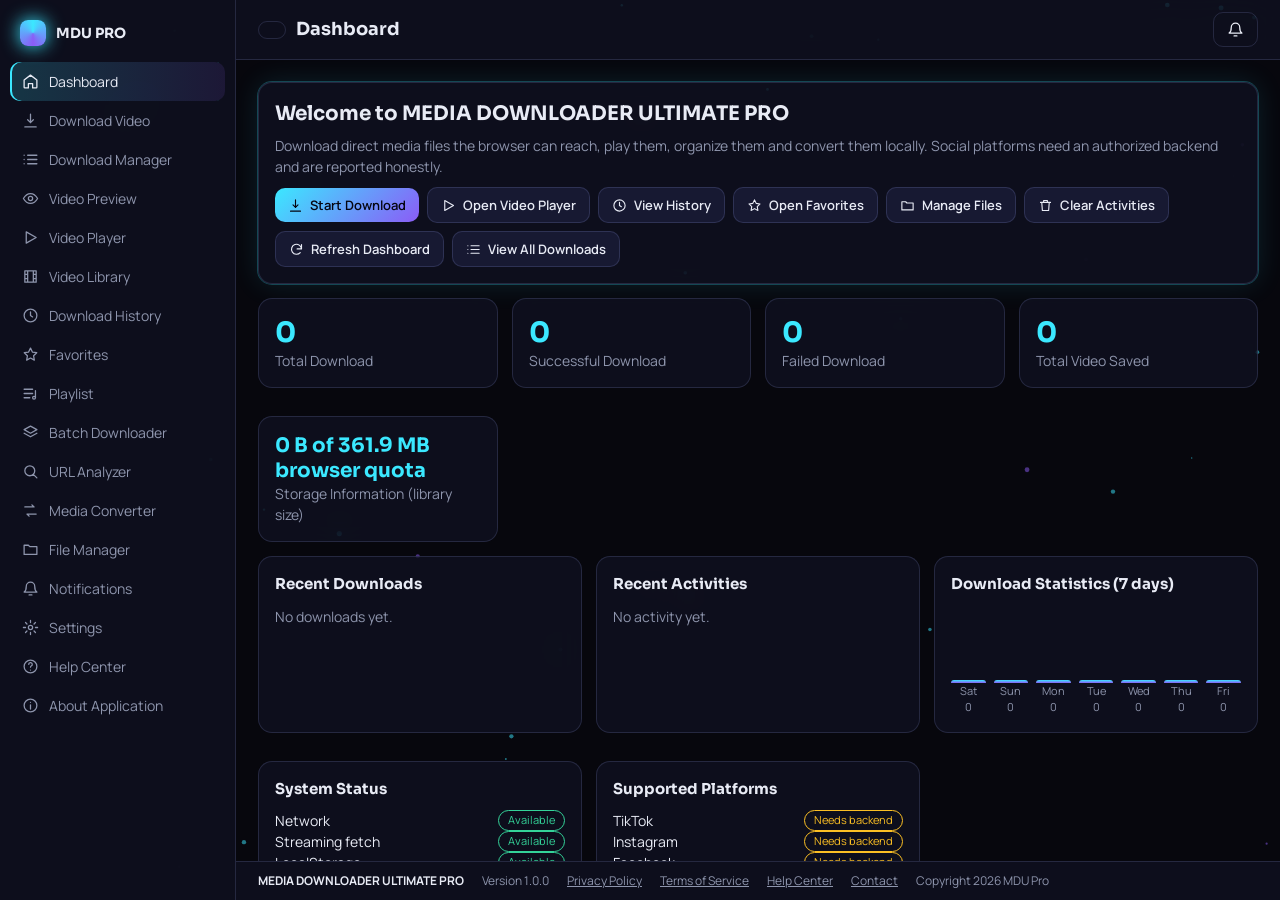
<file: index.html>
<!DOCTYPE html>
<html lang="id" data-theme="dark">
<head>
<meta charset="UTF-8">
<meta name="viewport" content="width=device-width, initial-scale=1, viewport-fit=cover">
<title>MEDIA DOWNLOADER ULTIMATE PRO</title>
<link rel="preconnect" href="https://fonts.googleapis.com">
<link href="https://fonts.googleapis.com/css2?family=Sora:wght@400;600;700&family=Manrope:wght@400;500;700&display=swap" rel="stylesheet">
<link rel="stylesheet" href="style.css">
</head>
<body>
<div id="loader"><div class="ring"></div><b>MEDIA DOWNLOADER ULTIMATE PRO</b></div>
<canvas id="bg" aria-hidden="true"></canvas>
<div class="app">
  <aside id="side"><div class="brand"><span class="logo"></span><b>MDU PRO</b></div><nav id="nav"></nav></aside>
  <div class="col">
    <header><button class="btn ghost menu" data-act="menu" aria-label="Menu"></button><h1 id="ttl"></h1><div class="sp"></div><button class="btn ghost" data-act="go" data-p="notifications" id="bell" aria-label="Notifications"></button></header>
    <main id="main"></main>
    <footer><b>MEDIA DOWNLOADER ULTIMATE PRO</b><span>Version 1.0.0</span><a href="#/about" data-act="legal" data-k="privacy">Privacy Policy</a><a href="#/about" data-act="legal" data-k="terms">Terms of Service</a><a href="#/help">Help Center</a><a href="#/about" data-act="legal" data-k="contact">Contact</a><span>Copyright 2026 MDU Pro</span></footer>
  </div>
</div>
<div id="modal" hidden></div><div id="toasts"></div><input type="file" id="file" hidden>
<script src="script.js"></script>
</body>
</html>
</file>
<file: style.css>
:root{--bg:#07070d;--tx:#e8ebf5;--mu:#8e95ad;--ac:#3be8ff;--vi:#8b5cf6;--gl:rgba(20,22,40,.58);--bd:rgba(160,175,255,.16);--ok:#34d399;--er:#fb7185;--wa:#fbbf24;--r:14px}
[data-theme=light]{--bg:#eef0f8;--tx:#14162a;--mu:#5a617a;--gl:rgba(255,255,255,.7);--bd:rgba(40,50,120,.15)}
*{box-sizing:border-box;margin:0}
html,body{height:100%}
body{background:var(--bg);color:var(--tx);font:400 14px/1.5 Manrope,system-ui,sans-serif;padding-top:env(safe-area-inset-top);overflow:hidden}
h1,h2,h3,.brand b{font-family:Sora,system-ui,sans-serif}
#bg{position:fixed;inset:0;width:100%;height:100%;z-index:0}
.app{position:relative;z-index:1;display:flex;height:100%}
.col{flex:1;min-width:0;display:flex;flex-direction:column;height:100%}
aside{width:236px;flex:none;background:var(--gl);backdrop-filter:blur(18px);border-right:1px solid var(--bd);overflow:auto;padding:14px 10px;transition:transform .3s}
.brand{display:flex;gap:10px;align-items:center;padding:6px 10px 16px}
.logo{width:26px;height:26px;border-radius:8px;background:conic-gradient(var(--ac),var(--vi),var(--ac));box-shadow:0 0 18px var(--ac)}
nav a{display:flex;gap:10px;align-items:center;padding:9px 12px;border-radius:10px;color:var(--mu);text-decoration:none;cursor:pointer;position:relative;transition:.2s}
nav a:hover{color:var(--tx);background:rgba(120,130,255,.1)}
nav a.on{color:var(--tx);background:linear-gradient(90deg,rgba(59,232,255,.18),rgba(139,92,246,.12));box-shadow:inset 2px 0 var(--ac)}
nav .bd{margin-left:auto;background:var(--vi);color:#fff;border-radius:99px;font-size:11px;padding:0 7px}
header{display:flex;align-items:center;gap:10px;padding:12px 22px;background:var(--gl);backdrop-filter:blur(18px);border-bottom:1px solid var(--bd)}
header h1{font-size:18px}.sp{flex:1}.menu{display:none}
main{flex:1;overflow:auto;padding:22px;opacity:0}
main.in{opacity:1;animation:pg .35s ease}
@keyframes pg{from{opacity:0;transform:translateY(8px)}}
footer{display:flex;flex-wrap:wrap;gap:6px 18px;padding:10px 22px calc(10px + env(safe-area-inset-bottom));font-size:12px;color:var(--mu);border-top:1px solid var(--bd);background:var(--gl)}
footer a{color:var(--mu)}footer b{color:var(--tx)}
.card{background:var(--gl);backdrop-filter:blur(14px);border:1px solid var(--bd);border-radius:var(--r);padding:16px;margin-bottom:14px;position:relative}
.card.glow{box-shadow:0 0 0 1px rgba(59,232,255,.25),0 0 28px rgba(59,232,255,.12)}
.grid{display:grid;gap:14px;grid-template-columns:repeat(auto-fill,minmax(230px,1fr))}
.g2{display:grid;gap:14px;grid-template-columns:repeat(auto-fit,minmax(300px,1fr))}
.stat b{font:700 28px Sora;color:var(--ac);display:block}.stat span{color:var(--mu)}
h2{font-size:20px;margin-bottom:6px}h3{font-size:15px;margin-bottom:10px}
.mu{color:var(--mu)}.row{display:flex;gap:8px;flex-wrap:wrap;align-items:center}.row.sb{justify-content:space-between}
.btn{display:inline-flex;gap:7px;align-items:center;border:1px solid var(--bd);background:rgba(120,130,255,.1);color:var(--tx);padding:8px 13px;border-radius:10px;font:600 13px Manrope;cursor:pointer;position:relative;overflow:hidden;transition:.2s}
.btn:hover{border-color:var(--ac);box-shadow:0 0 14px rgba(59,232,255,.3)}
.btn.pri{background:linear-gradient(135deg,var(--ac),var(--vi));color:#050510;border:0}
.btn.dng:hover{border-color:var(--er);box-shadow:0 0 14px rgba(251,113,133,.3)}
.btn.ghost{background:none}.btn:disabled{opacity:.4;cursor:not-allowed;box-shadow:none}
.btn:focus-visible,input:focus-visible,select:focus-visible,textarea:focus-visible{outline:2px solid var(--ac);outline-offset:2px}
.rp{position:absolute;border-radius:50%;background:rgba(255,255,255,.4);transform:scale(0);animation:rp .6s linear;pointer-events:none}
@keyframes rp{to{transform:scale(4);opacity:0}}
input,select,textarea{background:rgba(0,0,0,.28);color:var(--tx);border:1px solid var(--bd);border-radius:10px;padding:9px 12px;font:inherit;min-width:0}
[data-theme=light] input,[data-theme=light] select,[data-theme=light] textarea{background:rgba(255,255,255,.8)}
input[type=url],input[type=search],textarea{width:100%}textarea{min-height:110px}
input[type=range]{padding:0;accent-color:var(--ac);flex:1}
.chip{padding:6px 12px;border:1px solid var(--bd);border-radius:99px;cursor:pointer;color:var(--mu);background:none;font:600 12px Manrope}
.chip.on{color:var(--tx);border-color:var(--ac);box-shadow:0 0 12px rgba(59,232,255,.3)}
.bar{height:8px;background:rgba(120,130,255,.15);border-radius:9px;overflow:hidden;margin:8px 0}
.bar i{display:block;height:100%;background:linear-gradient(90deg,var(--ac),var(--vi));box-shadow:0 0 10px var(--ac);transition:width .2s}
.badge{padding:1px 9px;border-radius:99px;font-size:11px;border:1px solid var(--bd);color:var(--mu)}
.badge.done,.badge.Completed,.badge.ok{color:var(--ok);border-color:var(--ok)}.badge.failed,.badge.Failed,.badge.er{color:var(--er);border-color:var(--er)}
.badge.running{color:var(--ac);border-color:var(--ac)}.badge.paused,.badge.wa{color:var(--wa);border-color:var(--wa)}
.th{width:100%;aspect-ratio:16/9;border-radius:10px;background:linear-gradient(135deg,#171a33,#2a1b52);object-fit:cover;display:grid;place-items:center;color:var(--mu);margin-bottom:8px}
.list .it{display:flex;gap:12px;align-items:center;padding:10px 0;border-bottom:1px solid var(--bd)}
.list .th{width:96px;margin:0;flex:none}.list .it>div:nth-child(2){flex:1;min-width:0}
.ell{overflow:hidden;text-overflow:ellipsis;white-space:nowrap}
.steps{display:grid;grid-template-columns:repeat(auto-fill,minmax(190px,1fr));gap:4px 12px;margin:8px 0}
.steps span{color:var(--mu);font-size:12px}.steps .d{color:var(--ok)}.steps .c{color:var(--ac);font-weight:700}
.log{max-height:150px;overflow:auto;font:12px/1.6 ui-monospace,monospace;color:var(--mu);background:rgba(0,0,0,.25);padding:8px;border-radius:8px}
.job.min .log,.job.min .steps{display:none}
.sk{height:90px;border-radius:12px;background:linear-gradient(90deg,rgba(120,130,255,.08),rgba(120,130,255,.22),rgba(120,130,255,.08));background-size:200% 100%;animation:sk 1.2s infinite}
@keyframes sk{to{background-position:-200% 0}}
video{width:100%;max-height:62vh;background:#000;border-radius:12px}
#stage{background:#000;border-radius:12px}#stage:fullscreen video{max-height:100vh;height:100%}
.pc{display:flex;gap:6px;flex-wrap:wrap;align-items:center;margin-top:10px}
.tbl{width:100%;border-collapse:collapse}.tbl td{padding:7px 4px;border-bottom:1px solid var(--bd);vertical-align:top;word-break:break-all}.tbl td:first-child{color:var(--mu);width:130px;word-break:normal}
.bars{display:flex;gap:8px;align-items:flex-end;height:110px}.bars div{flex:1;text-align:center;font-size:11px;color:var(--mu)}.bars i{display:block;background:linear-gradient(var(--ac),var(--vi));border-radius:6px 6px 0 0;min-height:3px}
.sw{display:flex;justify-content:space-between;align-items:center;padding:9px 0;border-bottom:1px solid var(--bd);gap:10px}
#loader{position:fixed;inset:0;z-index:99;background:var(--bg);display:grid;place-content:center;gap:18px;text-align:center;font:700 14px Sora;transition:opacity .5s}
#loader.off{opacity:0;pointer-events:none}.ring{width:54px;height:54px;margin:auto;border-radius:50%;border:3px solid var(--bd);border-top-color:var(--ac);animation:sp 1s linear infinite;box-shadow:0 0 20px var(--ac)}
@keyframes sp{to{transform:rotate(360deg)}}
#modal{position:fixed;inset:0;z-index:50;background:rgba(0,0,0,.6);display:grid;place-items:center;padding:16px;backdrop-filter:blur(4px)}
#modal[hidden]{display:none}#modal .card{width:min(520px,100%);max-height:86vh;overflow:auto;animation:pg .25s;margin:0}
#toasts{position:fixed;right:16px;bottom:calc(16px + env(safe-area-inset-bottom));z-index:60;display:grid;gap:8px}
.toast{background:var(--gl);backdrop-filter:blur(14px);border:1px solid var(--ac);padding:10px 14px;border-radius:12px;animation:pg .3s;box-shadow:0 0 18px rgba(59,232,255,.25);max-width:320px}.toast.err{border-color:var(--er)}
.okmark{animation:pop .5s}@keyframes pop{from{transform:scale(.3);opacity:0}}
.no-anim *{animation:none!important;transition:none!important}
@media(max-width:820px){aside{position:fixed;z-index:30;inset:0 auto 0 0;transform:translateX(-100%);padding-top:calc(14px + env(safe-area-inset-top))}aside.open{transform:none}.menu{display:inline-flex}main{padding:14px}header{padding:10px 14px}}
@media(prefers-reduced-motion:reduce){*{animation:none!important;transition:none!important}}
</file>
